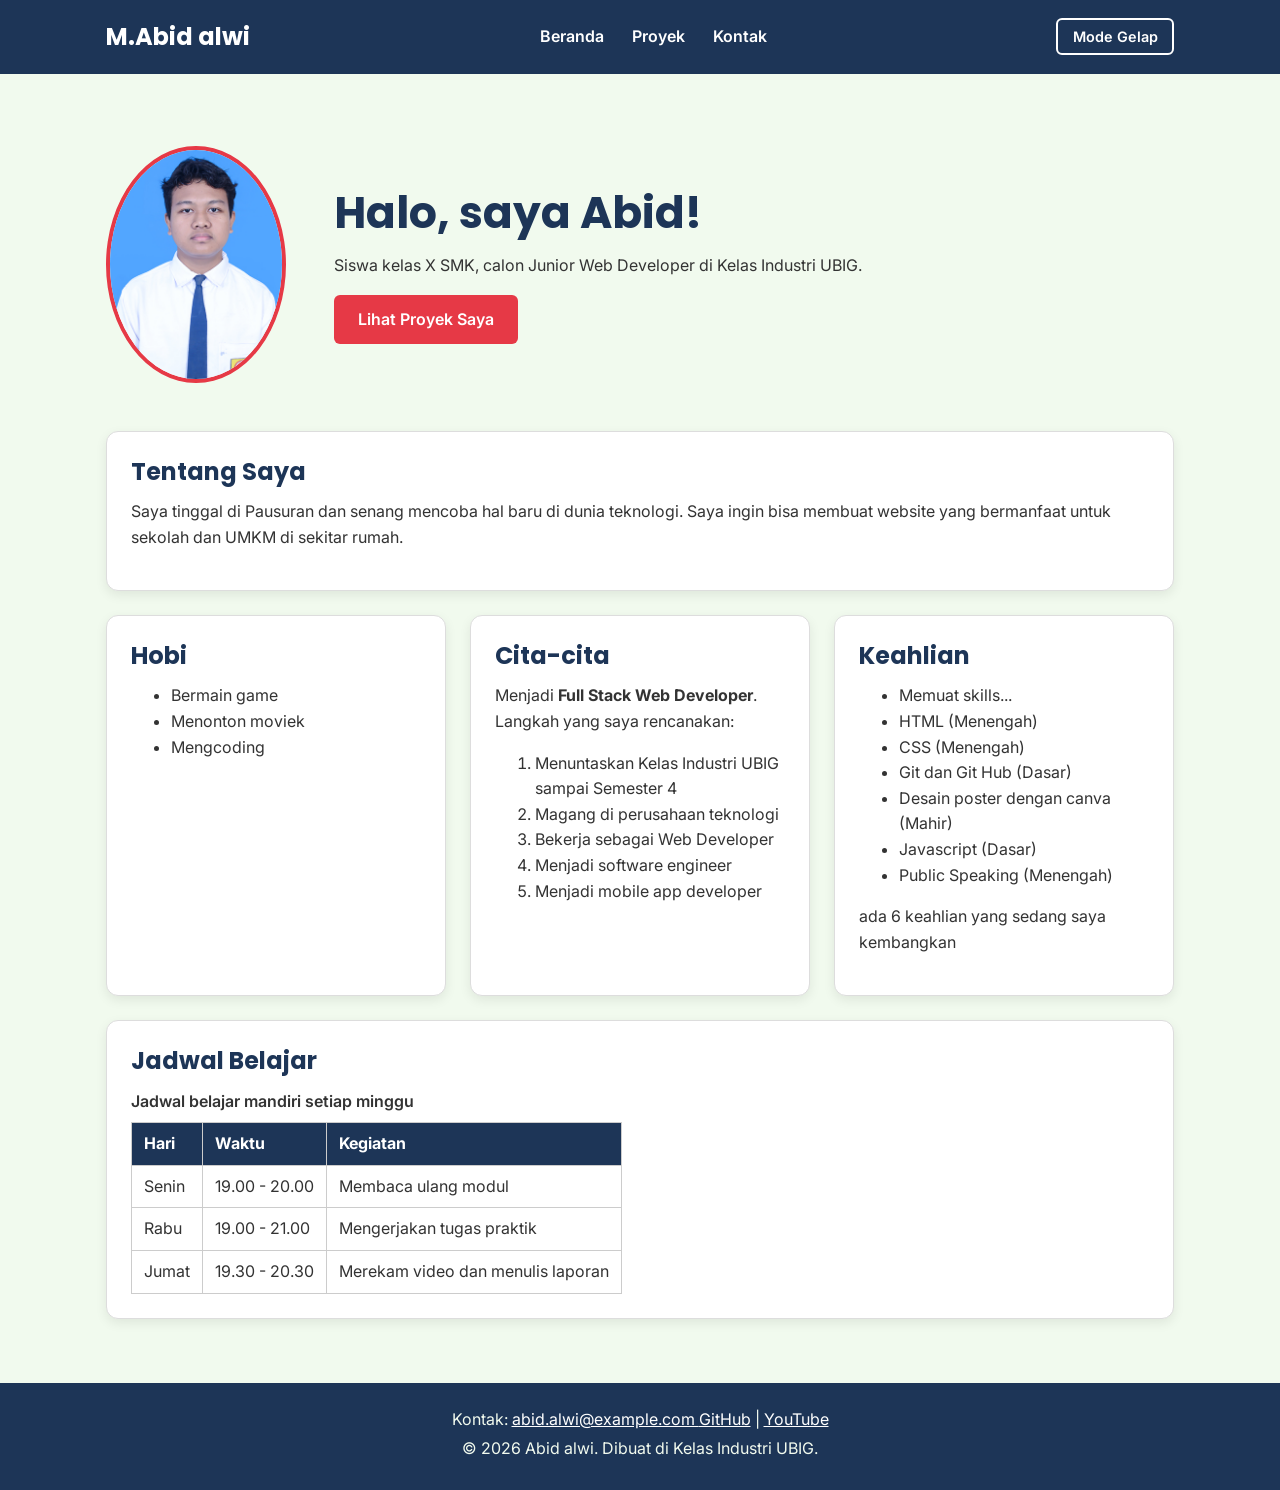
<file: index.html>
<!DOCTYPE html>
<html lang="id">
<head>
  <meta charset="UTF-8">
  <meta name="viewport" content="width=device-width, initial-scale=1.0">
  <title>M.Abid alwi | Beranda</title>
  <link rel="preconnect" href="https://fonts.googleapis.com">
  <link rel="preconnect" href="https://fonts.gstatic.com" crossorigin>
  <link href="https://fonts.googleapis.com/css2?family=Inter:wght@400;600&family=Poppins:wght@600;700&display=swap" rel="stylesheet">
  <link rel="stylesheet" href="style.css">
  <script src="js/main.js" defer></script>
</head>
<body>
  <header>
    <div class="container navbar">
      <h1>M.Abid alwi</h1>
      <nav class="menu-laptop">
        <ul>
          <li><a href="index.html">Beranda</a></li>
          <li><a href="proyek.html">Proyek</a></li>
          <li><a href="kontak.html">Kontak</a></li>
        </ul>
      </nav>
      <button id="tombol-tema" type="button" class="tombol-tema">Mode Gelap</button>
      <!-- Tantangan: menu ponsel yang bisa dibuka-tutup -->
      <details class="menu-ponsel">
        <summary>Menu</summary>
        <nav>
          <ul>
            <li><a href="index.html">Beranda</a></li>
            <li><a href="proyek.html">Proyek</a></li>
            <li><a href="kontak.html">Kontak</a></li>
          </ul>
        </nav>
      </details>
    </div>
  </header>

  <main>
    <div class="container">
      <section class="hero">
        <img src="abid.jpeg" alt="Foto profil Andi Pratama" width="180">
        <div>
          <h2>Halo, saya Abid!</h2>
          <p>Siswa kelas X SMK, calon Junior Web Developer di Kelas Industri UBIG.</p>
          <a href="proyek.html" class="tombol">Lihat Proyek Saya</a>
        </div>
      </section>

      <section class="kartu">
        <h2>Tentang Saya</h2>
        <p>Saya tinggal di Pausuran dan senang mencoba hal baru di dunia teknologi. Saya ingin bisa membuat website yang bermanfaat untuk sekolah dan UMKM di sekitar rumah.</p>
      </section>

      <div class="daftar-kartu">
        <section class="kartu">
          <h2>Hobi</h2>
          <ul>
            <li>Bermain game</li>
            <li>Menonton moviek</li>
            <li>Mengcoding</li>
          </ul>
        </section>

        <section class="kartu">
          <h2>Cita-cita</h2>
          <p>Menjadi <strong>Full Stack Web Developer</strong>. Langkah yang saya rencanakan:</p>
          <ol>
            <li>Menuntaskan Kelas Industri UBIG sampai Semester 4</li>
            <li>Magang di perusahaan teknologi</li>
            <li>Bekerja sebagai Web Developer</li>
            <li>Menjadi software engineer</li>
            <li>Menjadi mobile app developer</li>
          </ol>
        </section>

        <section class="kartu">
          <h2>Keahlian</h2>
          <ul id="daftar-skill"></ul>
          <p id="jumlah-skill"></p>
        </section>
      </div>   

      <section class="kartu">
        <h2>Jadwal Belajar</h2>
        <table>
          <caption>Jadwal belajar mandiri setiap minggu</caption>
          <thead>
            <tr>
              <th>Hari</th>
              <th>Waktu</th>
              <th>Kegiatan</th>
            </tr>
          </thead>
          <tbody>
            <tr>
              <td>Senin</td>
              <td>19.00 - 20.00</td>
              <td>Membaca ulang modul</td>
            </tr>
            <tr>
              <td>Rabu</td>
              <td>19.00 - 21.00</td>
              <td>Mengerjakan tugas praktik</td>
            </tr>
            <tr>
              <td>Jumat</td>
              <td>19.30 - 20.30</td>
              <td>Merekam video dan menulis laporan</td>
            </tr>
          </tbody>
        </table>
      </section>
    </div>
  </main>

  <footer>
    <p>Kontak: <a href="mailto:alwimuhammadabid@gmail.com">abid.alwi@example.com
      <a href="https://github.com/" target="_blank">GitHub</a> |
      <a href="https://www.youtube.com/" target="_blank">YouTube</a></p>
    <p>&copy; 2026 Abid alwi. Dibuat di Kelas Industri UBIG.</p>
  </footer>
  <script src="js/logika.js" defer></script>
  <script src="js/latihan.js" defer></script>
</body>
</html>
</file>
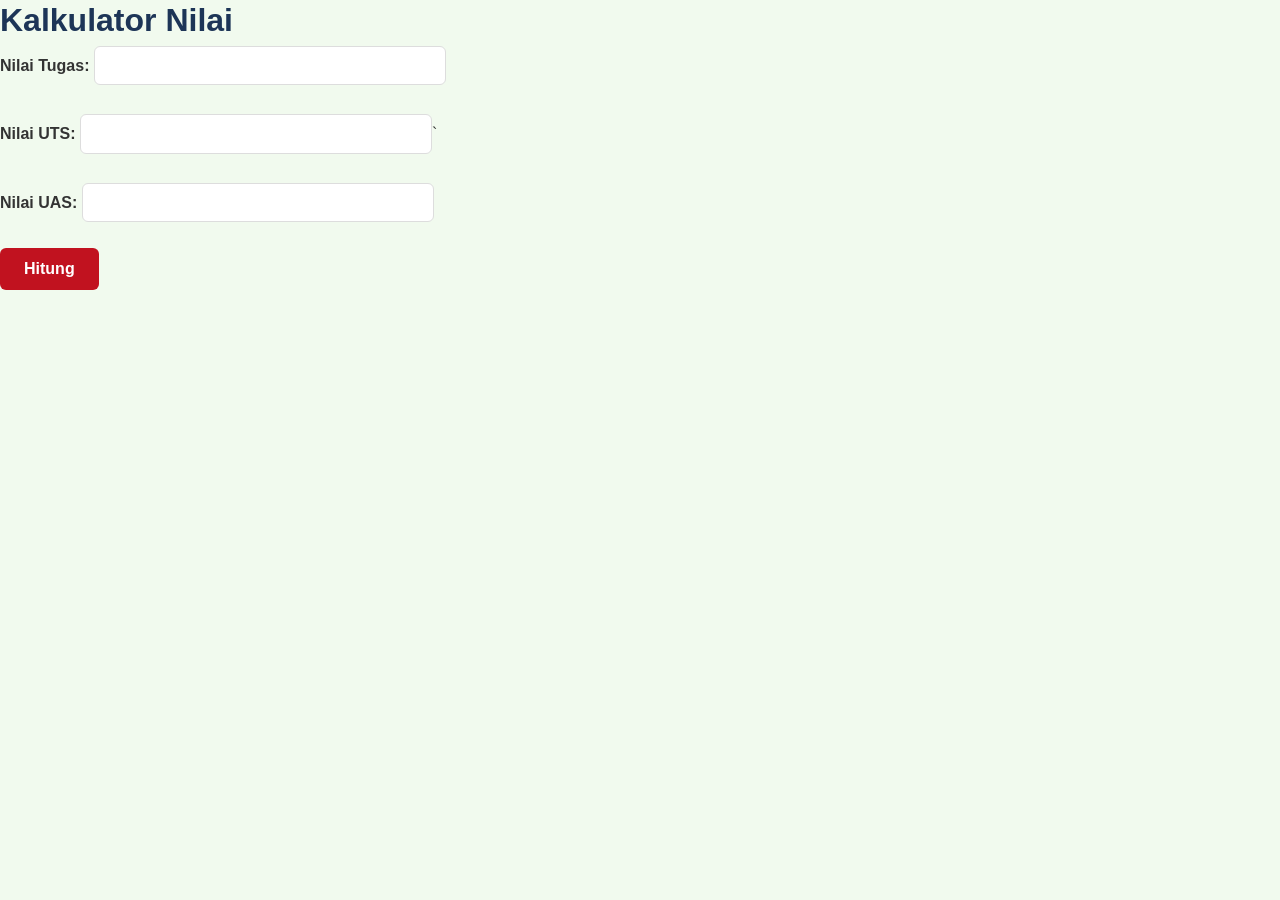
<file: kalkulator.html>
<!DOCTYPE html>
<html lang="id">
<head>
    <meta charset="UTF-8">
    <meta name="viewport" content="width=device-width, initial-scale=1.0">
    <link rel="stylesheet" href="style.css">
    <title>Kalkulator Nilai</title>
</head>
<body>
    <h1>Kalkulator Nilai</h1>

    <label for="tugas">Nilai Tugas:</label>
    <input type="number" id="tugas">

    <br><br>

    <label for="uts">Nilai UTS:</label>
    <input type="number" id="uts">`

    <br><br>

    <label for="uas">Nilai UAS:</label>
    <input type="number" id="uas">

    <br><br>

    <button id="btnHitung">Hitung</button>

    <P id="hasil"></P>

    <script src="js/kalkulator.js" defer></script>
</body>
</html>
</file>
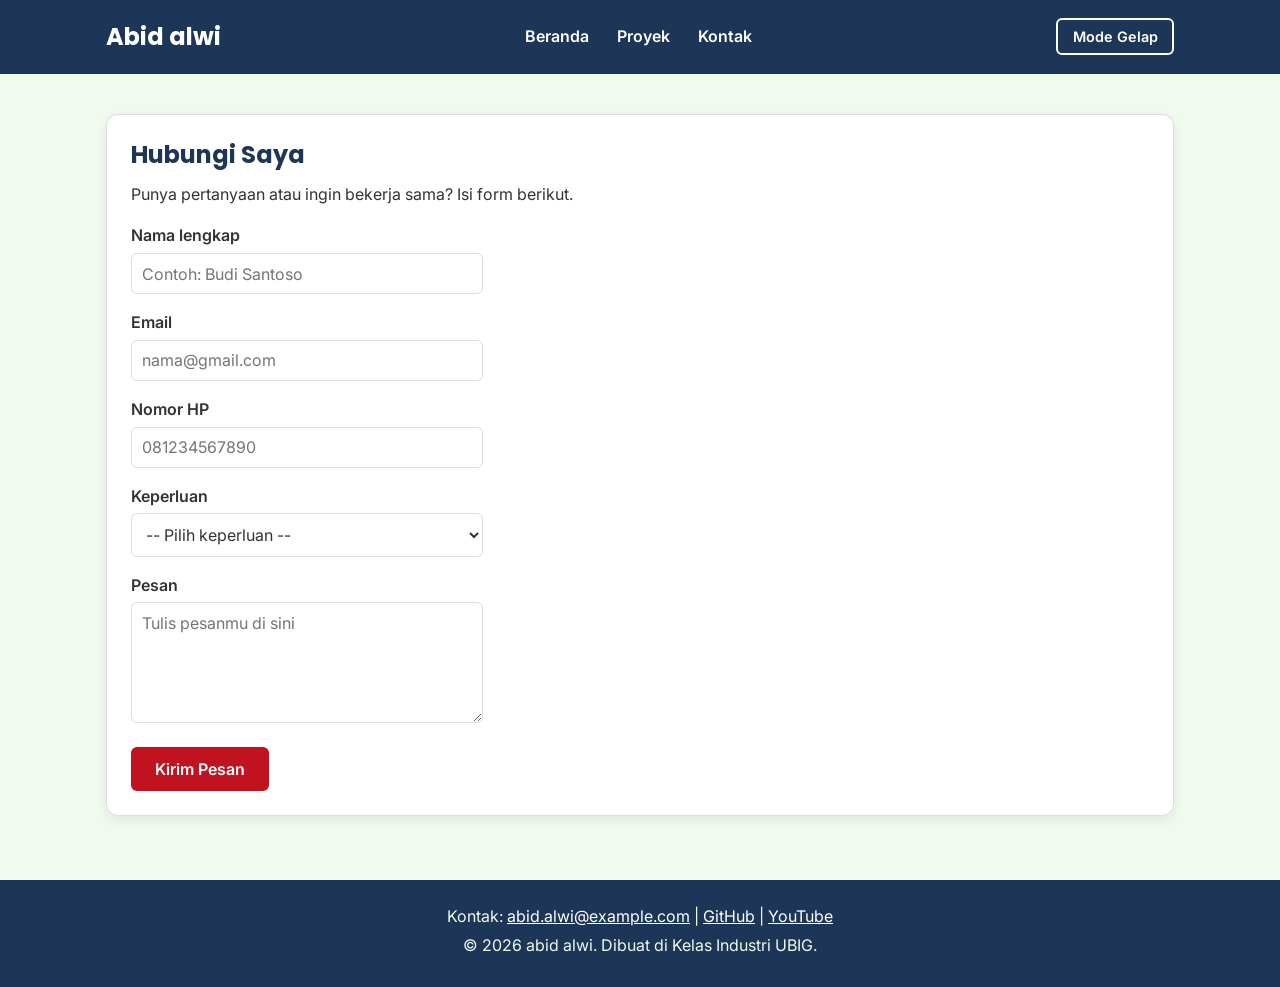
<file: kontak.html>
<!DOCTYPE html>
<html lang="id">
<head>
  <meta charset="UTF-8">
  <meta name="viewport" content="width=device-width, initial-scale=1.0">
  <title>M.Abid alwi | Kontak</title>
  <link rel="preconnect" href="https://fonts.googleapis.com">
  <link rel="preconnect" href="https://fonts.gstatic.com" crossorigin>
  <link href="https://fonts.googleapis.com/css2?family=Inter:wght@400;600&family=Poppins:wght@600;700&display=swap" rel="stylesheet">
  <link rel="stylesheet" href="style.css">
  <script src="js/main.js" defer></script>
</head>
<body>
  <header>
    <div class="container navbar">
      <h1>Abid alwi</h1>
      <nav class="menu-laptop">
        <ul>
          <li><a href="index.html">Beranda</a></li>
          <li><a href="proyek.html">Proyek</a></li>
          <li><a href="kontak.html">Kontak</a></li>
        </ul>
      </nav>
      <button id="tombol-tema" type="button" class="tombol-tema">Mode Gelap</button>
      <!-- Tantangan: menu ponsel yang bisa dibuka-tutup -->
      <details class="menu-ponsel">
        <summary>Menu</summary>
        <nav>
          <ul>
            <li><a href="index.html">Beranda</a></li>
            <li><a href="proyek.html">Proyek</a></li>
            <li><a href="kontak.html">Kontak</a></li>
          </ul>
        </nav>
      </details>
    </div>
  </header>

  <main>
    <div class="container">
      <section class="kartu">
        <h2>Hubungi Saya</h2>
        <p>Punya pertanyaan atau ingin bekerja sama? Isi form berikut.</p>

        <form>
          <p>
            <label for="nama">Nama lengkap</label><br>
            <input type="text" id="nama" name="nama" placeholder="Contoh: Budi Santoso" required>
          </p>
          <p>
            <label for="email">Email</label><br>
            <input type="email" id="email" name="email" placeholder="nama@gmail.com" required>
          </p>
          <p>
            <label for="hp">Nomor HP</label><br>
            <input type="tel" id="hp" name="hp" placeholder="081234567890" required>
          </p>
          <p>
            <label for="keperluan">Keperluan</label><br>
            <select id="keperluan" name="keperluan" required>
              <option value="">-- Pilih keperluan --</option>
              <option value="bertanya">Bertanya</option>
              <option value="kerja-sama">Kerja sama proyek</option>
              <option value="lainnya">Lainnya</option>
            </select>
          </p>
          <p>
            <label for="pesan">Pesan</label><br>
            <textarea id="pesan" name="pesan" rows="5" cols="40" placeholder="Tulis pesanmu di sini" required></textarea>
          </p>
          <button type="submit">Kirim Pesan</button>
        </form>
      </section>
    </div>
  </main>

  <footer>
    <p>Kontak: <a href="mailto:alwimuhammadabid@gmai.com">abid.alwi@example.com</a> |
      <a href="https://github.com/" target="_blank">GitHub</a> |
      <a href="https://www.youtube.com/" target="_blank">YouTube</a></p>
    <p>&copy; 2026 abid alwi. Dibuat di Kelas Industri UBIG.</p>
  </footer>
</body>
</html>
</file>
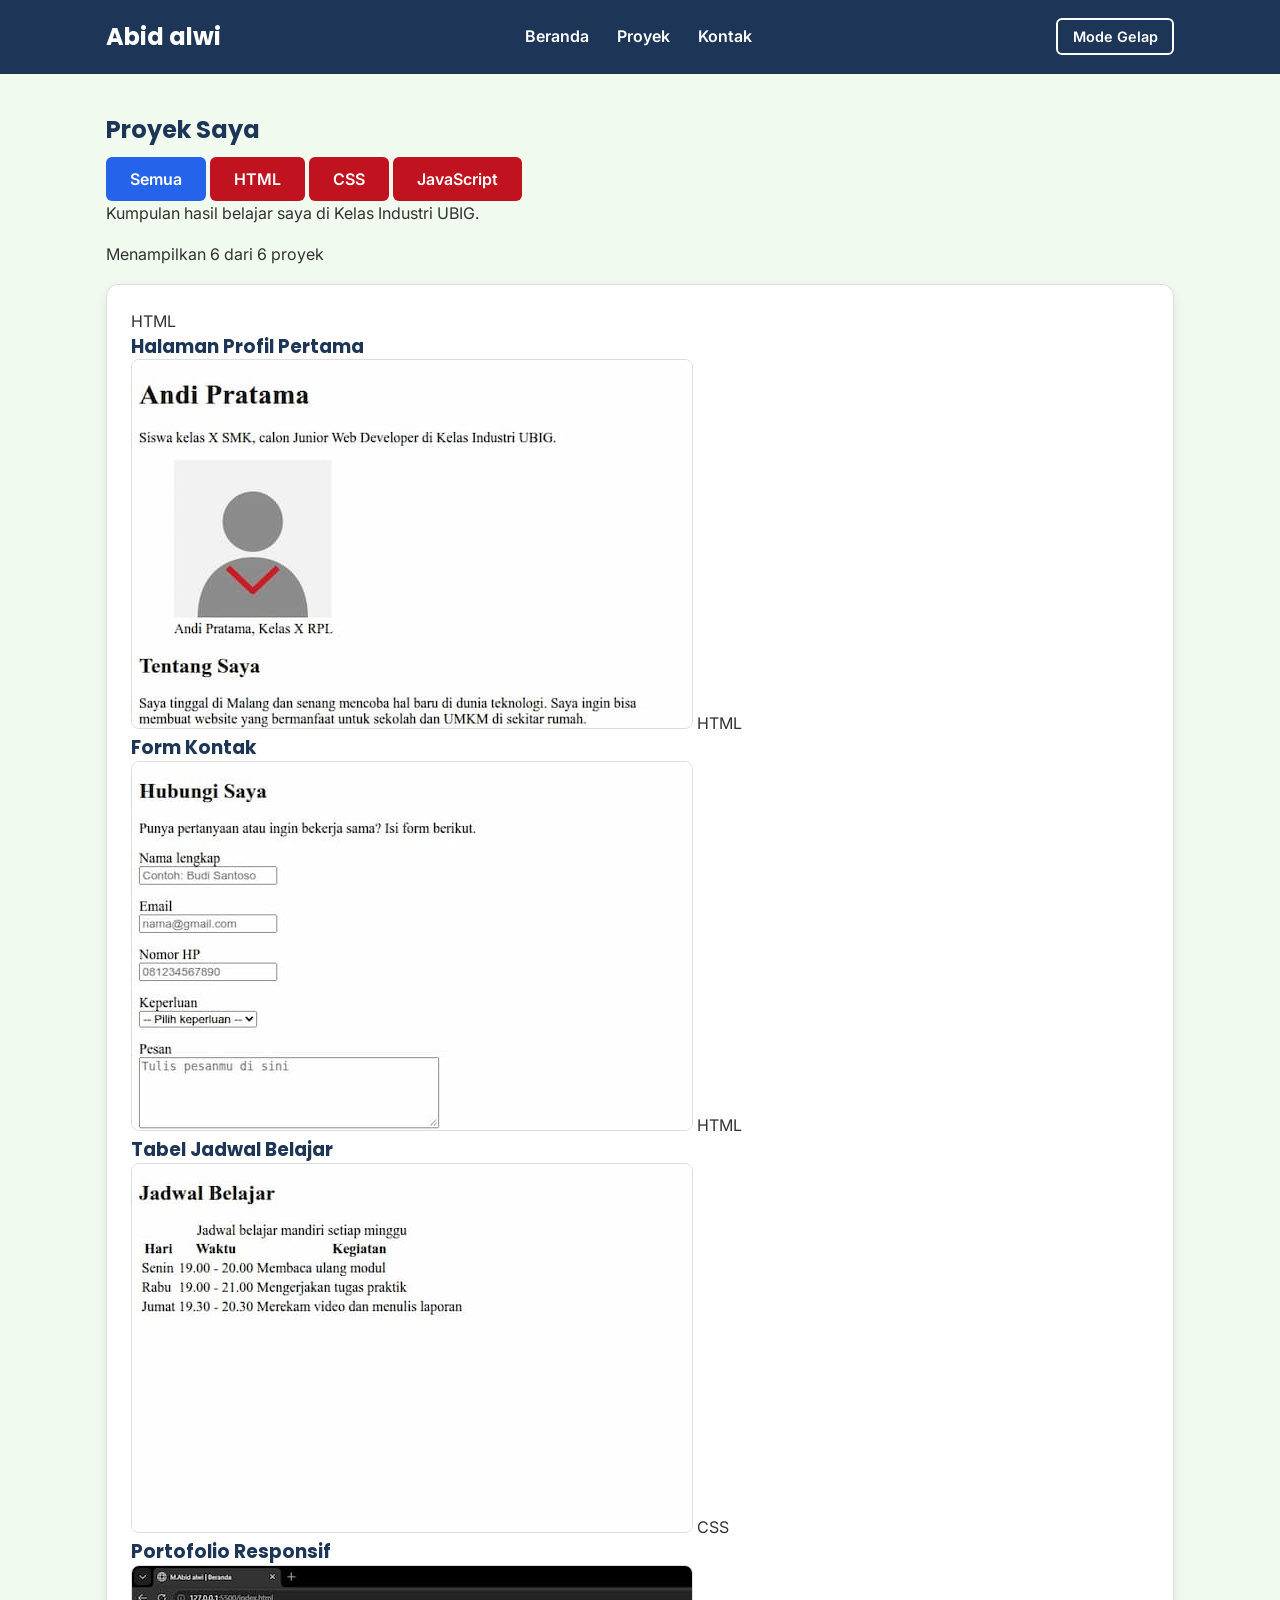
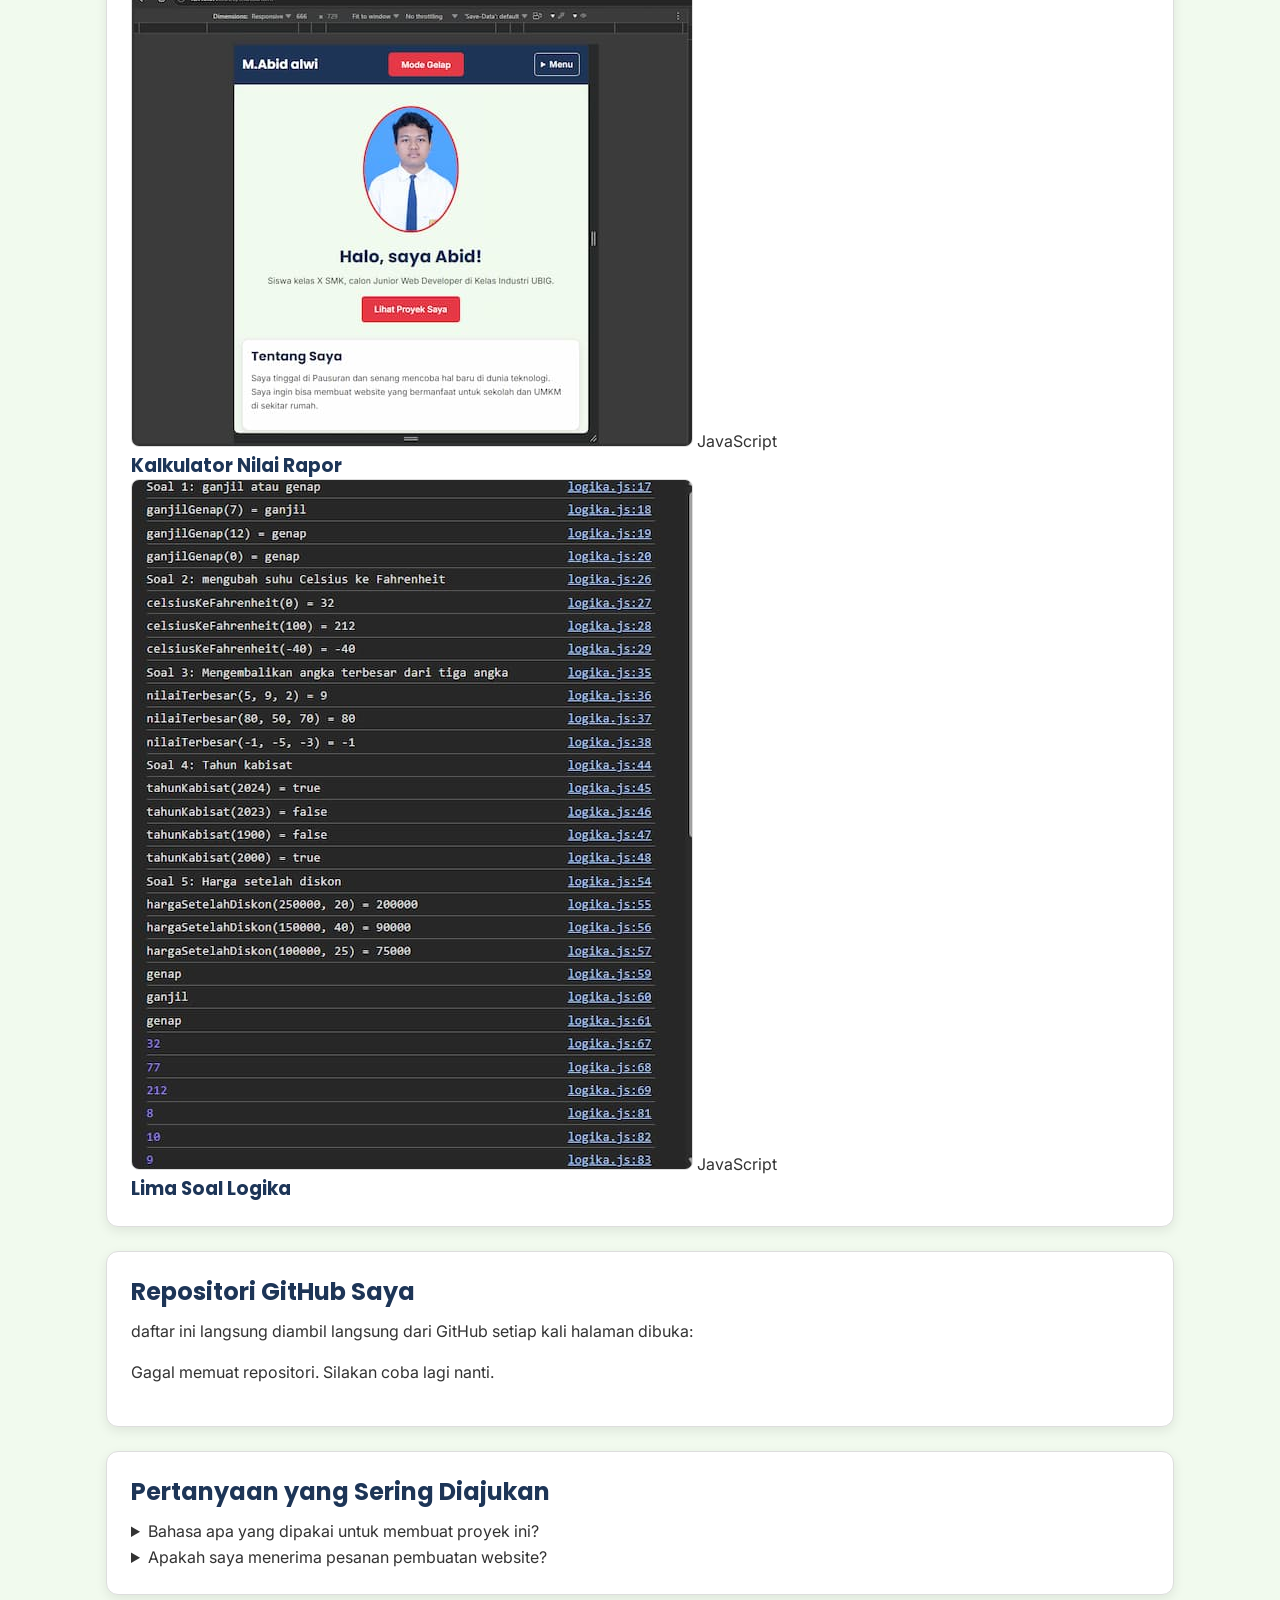
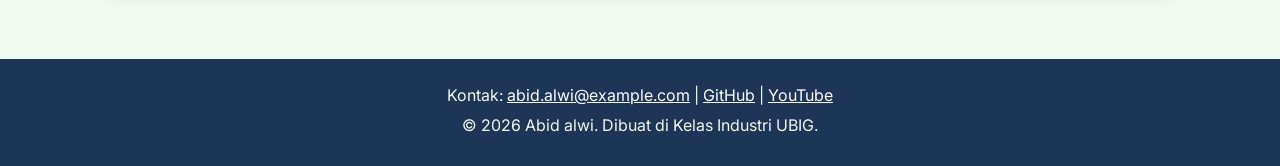
<file: proyek.html>
<!DOCTYPE html>
<html lang="id">
<head>
  <meta charset="UTF-8">
  <meta name="viewport" content="width=device-width, initial-scale=1.0">
  <title>Abid alwi | Proyek</title>
  <link rel="preconnect" href="https://fonts.googleapis.com">
  <link rel="preconnect" href="https://fonts.gstatic.com" crossorigin>
  <link href="https://fonts.googleapis.com/css2?family=Inter:wght@400;600&family=Poppins:wght@600;700&display=swap" rel="stylesheet">
  <link rel="stylesheet" href="style.css">
  <script src="js/main.js" defer></script>
</head>
<body>
  <header>
    <div class="container navbar">
      <h1>Abid alwi</h1>
      <nav class="menu-laptop">
        <ul>
          <li><a href="index.html">Beranda</a></li>
          <li><a href="proyek.html">Proyek</a></li>
          <li><a href="kontak.html">Kontak</a></li>
        </ul>
      </nav>
      <button id="tombol-tema" type="button" class="tombol-tema">Mode Gelap</button>
      <!-- Tantangan: menu ponsel yang bisa dibuka-tutup -->
      <details class="menu-ponsel">
        <summary>Menu</summary>
        <nav>
          <ul>
            <li><a href="index.html">Beranda</a></li>
            <li><a href="proyek.html">Proyek</a></li>
            <li><a href="kontak.html">Kontak</a></li>
          </ul>
        </nav>
      </details>
    </div>
  </header>

  <main>
    <div class="container">
      <section>
        <h2>Proyek Saya</h2>
        <div class="filter-proyek">
          <button id="filter-semua" class="tombol-filter aktif" data-kategori="all">Semua</button>
          <button id="filter-html" class="tombol-filter" data-kategori="HTML">HTML</button>
          <button id="filter-css" class="tombol-filter" data-kategori="CSS">CSS</button>
          <button id="filter-js" class="tombol-filter" data-kategori="JavaScript">JavaScript</button>
        </div>
        <p>Kumpulan hasil belajar saya di Kelas Industri UBIG.</p>

        <p id="jumlah-proyek"></p>
        <div class="daftar-kartu" id="daftar-proyek">
          <article class="kartu" data-kategori="HTML">
            <h3>Halaman Profil Pertama</h3>
            <img src="identitas.jpeg" alt="Tangkapan layar halaman profil Abid alwi" width="260" >
            <p>Halaman web pertama saya, berisi perkenalan, foto, hobi, cita-cita, keahlian, dan kontak. Dibuat dengan HTML dasar di Minggu 01.</p>
          </article>

          <article class="kartu" data-kategori="HTML">
            <h3>Form Kontak</h3>
            <img src="form kontak.jpeg" alt="Tangkapan layar form kontak berisi nama, email, nomor HP, keperluan, dan pesan" width="260>
            <p>Form untuk menghubungi saya. Setiap isian memiliki label dan wajib diisi, sehingga browser menolak form yang masih kosong.</p>
          </article>

          <article class="kartu" data-kategori="HTML">
            <h3>Tabel Jadwal Belajar</h3>
            <img src="jadwal belajar.jpeg" alt="Tangkapan layar tabel jadwal belajar mandiri" width="260">
            <p>Tabel berisi jadwal belajar mandiri saya setiap minggu, disusun dengan thead dan tbody.</p>
          </article>
        </div>
      </section>
      <section class="kartu">
    <h2>Repositori GitHub Saya</h2>
    <p>daftar ini langsung diambil langsung dari GitHub setiap kali halaman dibuka:</p>
    <P id="status-repo"></P>
    <ul id="daftar-repo"></ul>
    </section>

      <!-- FAQ dengan details dan summary -->
      <section class="kartu">
        <h2>Pertanyaan yang Sering Diajukan</h2>
        <details>
          <summary>Bahasa apa yang dipakai untuk membuat proyek ini?</summary>
          <p>Semua proyek di halaman ini dibuat dengan HTML. Tampilannya akan saya rapikan dengan CSS mulai Minggu 03.</p>
        </details>
        <details>
          <summary>Apakah saya menerima pesanan pembuatan website?</summary>
          <p>Belum, saya masih belajar. Namun kamu tetap boleh menghubungi saya melalui halaman Kontak.</p>
        </details>
      </section>
    </div>
  </main>
  <footer>
    <p>Kontak: <a href="mailto:alwimuhammadabid@gmai.com">abid.alwi@example.com</a> |
      <a href="https://github.com/" target="_blank">GitHub</a> |
      <a href="https://www.youtube.com/" target="_blank">YouTube</a></p>
    <p>&copy; 2026 Abid alwi. Dibuat di Kelas Industri UBIG.</p>
  </footer>
</body>
</html>
</file>
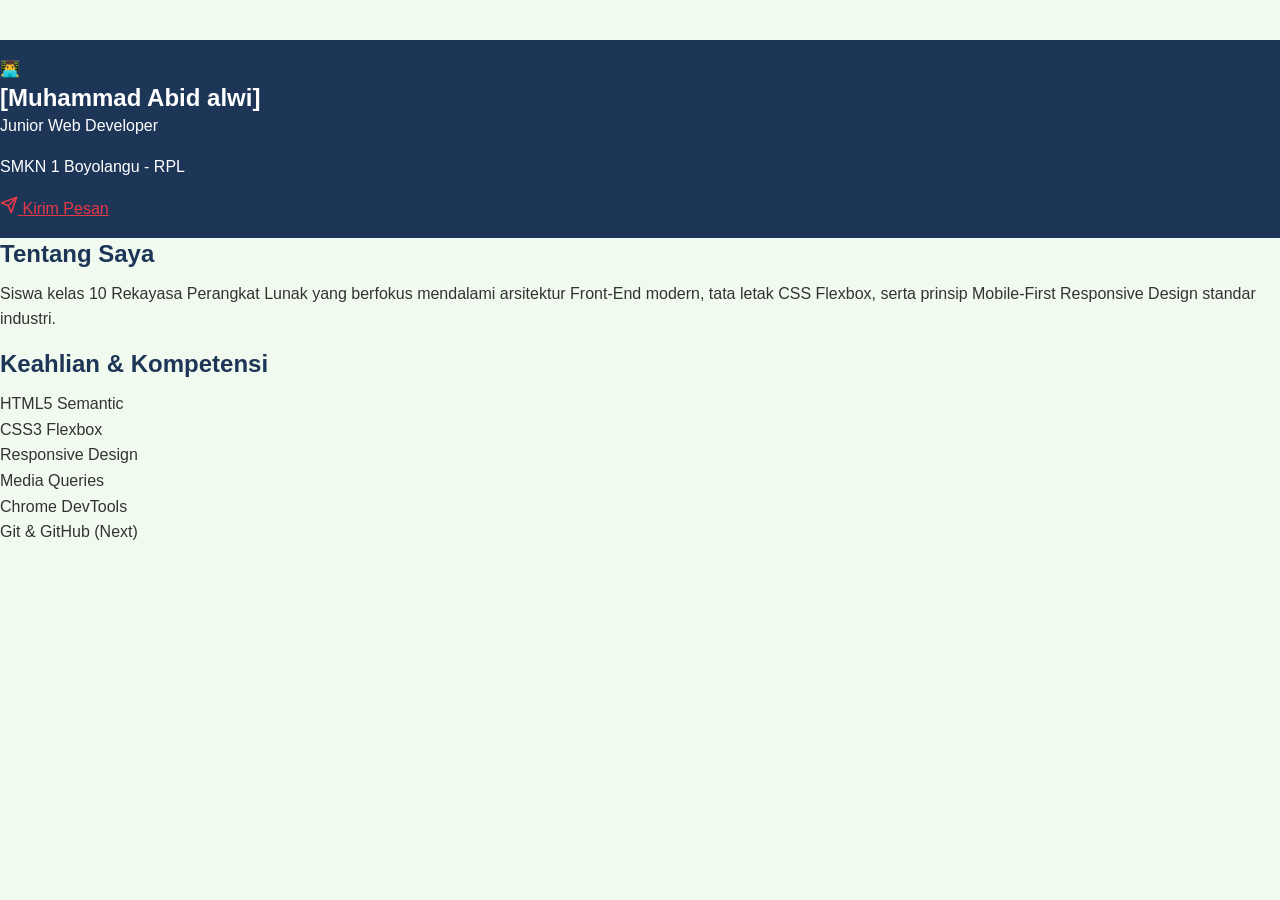
<file: strukturcinematic.html>
<!DOCTYPE html>
<html lang="id">

<head>
    <meta charset="UTF-8">
    <meta name="viewport" content="width=device-width, initial-scale=1.0">
    <title>Profil Digital Responsive - [Nama Siswa]</title>
    <link rel="stylesheet" href="strukturcinematic.css">
</head>

<body>
    <main class="page-wrapper"> 
        <article class="profile-card"> 
            <header class="card-aside">
                <div class="avatar-box"> <span class="avatar-icon"> 👨‍💻 </span> </div>
                <h1 class="student-name">[Muhammad Abid alwi]</h1>
                <p class="student-role">Junior Web Developer</p>
                <p class="student-school">SMKN 1 Boyolangu - RPL</p>
                <a href="https://mail.google.com/mail/?view=cm&fs=1&to=:alwimuhammadabid@gmail.com" class="btn-contact">
                    <svg class="icon-send" xmlns="http://www.w3.org/2000/svg" width="18" height="18" viewBox="0 0 24 24"
                        fill="none" stroke="currentColor" stroke-width="2.2" stroke-linecap="round"
                        stroke-linejoin="round">
                        <line x1="22" y1="2" x2="11" y2="13"></line>
                        <polygon points="22 2 15 22 11 13 2 9 22 2"></polygon>
                    </svg>
                    <span>Kirim Pesan</span>
                </a>
            </header> <!-- Kolom Kanan / Konten Detail -->
            <section class="card-content">
                <div class="bio-section">
                    <h2 class="section-heading">Tentang Saya</h2>
                    <p class="bio-text"> Siswa kelas 10 Rekayasa Perangkat Lunak yang berfokus mendalami arsitektur
                        Front-End modern, tata letak CSS Flexbox, serta prinsip Mobile-First Responsive Design standar
                        industri. </p>
                </div>
                <div class="skills-section">
                    <h2 class="section-heading">Keahlian & Kompetensi</h2>
                    <div class="skill-matrix">
                        <div class="skill-badge">HTML5 Semantic</div>
                        <div class="skill-badge">CSS3 Flexbox</div>
                        <div class="skill-badge">Responsive Design</div>
                        <div class="skill-badge">Media Queries</div>
                        <div class="skill-badge">Chrome DevTools</div>
                        <div class="skill-badge">Git & GitHub (Next)</div>
                    </div>
                </div>
            </section>
        </article>
    </main>

</body>

</html>
</file>
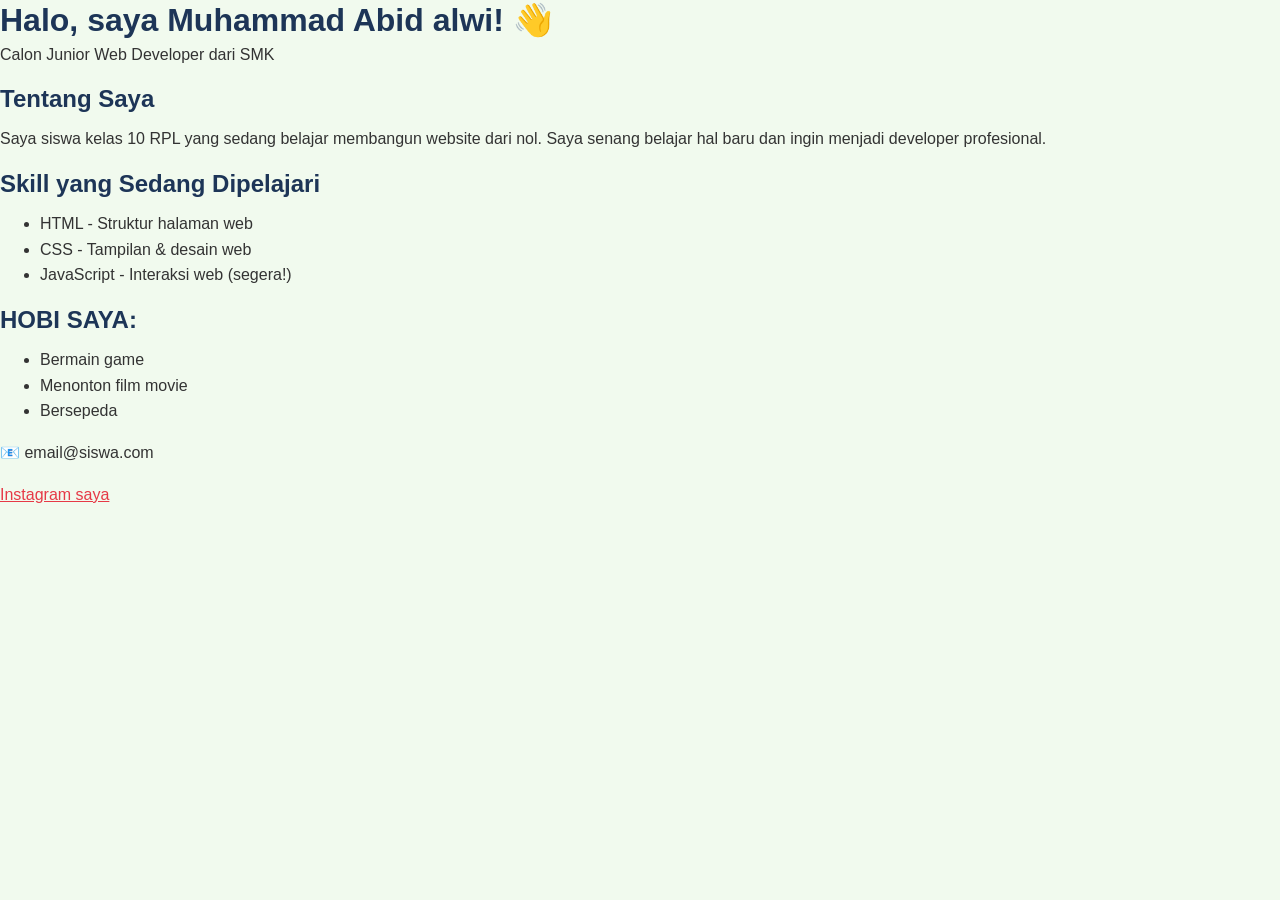
<file: tantanganindex.html>
<!DOCTYPE html>
<html lang="id">
<head>
    <meta charset="UTF-8">
    <meta name="viewport" content="width=device-width, initial-scale=1.0">
    <title>Profil - Abid alwi</title>
</head>
<body>

    <link rel="stylesheet" href="tantanganindex.css">
    <div class="kartu-profil">
            <h1>Halo, saya Muhammad Abid alwi! 👋 </h1>
                <p class="tagline">Calon Junior Web Developer dari SMK</p>


                <h2>Tentang Saya</h2>
                <p>Saya siswa kelas 10 RPL yang sedang belajar    membangun website dari nol. Saya senang belajar    hal baru dan ingin menjadi developer profesional.</p>


                <h2>Skill yang Sedang Dipelajari</h2>
                <ul>
                    <li>HTML - Struktur halaman web</li>
                    <li>CSS - Tampilan & desain web</li>
                    <li>JavaScript - Interaksi web (segera!)</li>
                </ul>

                <h2>HOBI SAYA:</h2>
                <ul>
                    <li>Bermain game</li>
                    <li>Menonton film movie</li>
                    <li>Bersepeda</li>
                </ul>

                 <p class="kontak"> 📧 email@siswa.com</p>
                 <a href="https://instagram.com/abidalwi">Instagram saya</a>

                    
    </div>
     
    
</body>
</html>
</file>
<file: style.css>
/* Gaya portofolio Andi Pratama
   Palet: #1D3557 (utama), #E63946 (aksen), #F1FAEE (latar)
   Huruf: Poppins (judul), Inter (isi)
   Tata letak: mobile first, titik ubah 768px (tablet) dan 1024px (laptop) */

/* 1. Reset */
:root {
  --warna-utama:#1d3557;
  --warna-judul:#1d3557;
  --warna-aksen:#C1121F;
  --warna-tautan:#C1121F;
  --warna-latar:#F1FAEE;
  --warna-teks:#333333;
  --warna-kartu:#FFFFFF;
  --warna-garis:#DDDDDD;
}
* {
  box-sizing: border-box;
  margin: 0;
}

img {
  max-width: 100%;
  height: auto;
}

/* 2. Dasar halaman: warna dan huruf */
body {
  font-family: "Inter", Arial, sans-serif;
  font-size: 1rem;
  line-height: 1.6;
  color: var(--warna-teks);
  background-color: var(--warna-latar);
}

h1, h2, h3 {
  font-family: "Poppins", Arial, sans-serif;
  color: var(--warna-judul);
  line-height: 1.3;
}

h2 {
  margin-bottom: 0.75rem;
}

p, ul, ol {
  margin-bottom: 1rem;
}

a {
  color: var(--warna-tautan);
}

/* 3. Wadah, header, dan menu */
.container {
  max-width: 1100px;
  margin: 0 auto;
  padding: 0 1rem;
}

header {
  background-color: var(--warna-utama);
  color: #FFFFFF;
  padding: 1rem 0;
}

header h1 {
  color: #FFFFFF;
  font-size: 1.5rem;
}

.navbar {
  display: flex;
  flex-wrap: wrap;
  justify-content: space-between;
  align-items: center;
  gap: 0.5rem;
}

nav ul {
  display: flex;
  gap: 0.25rem;
  padding: 0;
  margin: 0;
  list-style: none;
}

nav a {
  display: inline-block;
  padding: 0.5rem 0.75rem;
  border-radius: 6px;
  color: #FFFFFF;
  font-weight: 600;
  text-decoration: none;
}

/* Tantangan: menu ponsel buka-tutup dengan details */
.menu-laptop {
  display: none;
}

.menu-ponsel summary {
  padding: 0.5rem 0.75rem;
  border: 1px solid #FFFFFF;
  border-radius: 6px;
  font-weight: 600;
  cursor: pointer;
}

.menu-ponsel ul {
  flex-direction: column;
  margin-top: 0.5rem;
}

/* 4. Isi utama, hero, dan kartu */
main {
  padding: 1.5rem 0;
}

.hero {
  display: flex;
  flex-direction: column;
  align-items: center;
  gap: 1.5rem;
  padding: 1rem 0 2rem;
  text-align: center;
}

.hero img {
  border: 4px solid #E63946;
  border-radius: 50%;
}

.hero h2 {
  font-size: 2rem;
}

.tombol {
  display: inline-block;
  padding: 0.75rem 1.5rem;
  border-radius: 6px;
  background-color: #E63946;
  color: #FFFFFF;
  font-weight: 600;
  text-decoration: none;
}

.kartu {
  background-color: var(--warna-kartu);
  padding: 1rem;
  margin-bottom: 1.5rem;
  border: 1px solid var(--warna-garis);
  border-radius: 12px;
  box-shadow: 0 4px 12px rgba(0, 0, 0, 0.08);
}

.daftar-kartu { 
  display: flex;
  flex-wrap: wrap;
  gap: 1.5rem;
  margin-bottom: 1.5rem;
}

.daftar-kartu .kartu {
  flex: 1 1 280px;
  margin-bottom: 0;
}
#daftar-proyek {
  min-height: 30rem;
}

article img {
  border-radius: 8px;
  border: 1px solid var(--warna-garis);
}

/* 5. Tabel */
table {
  border-collapse: collapse;
}

caption {
  font-weight: 600;
  text-align: left;
  margin-bottom: 0.5rem;
}

th, td {
  border: 1px solid #CCCCCC;
  padding: 0.5rem 0.75rem;
  text-align: left;
}

th {
  background-color: #1D3557;
  color: #FFFFFF;
}

/* 6. Form */
label {
  font-weight: 600;
}

input, select, textarea {
  width: 100%;
  max-width: 22rem;
  padding: 0.6rem;
  margin-top: 0.25rem;
  border: 1px solid var(--warna-garis);
  border-radius: 6px;
  font-family: inherit;
  font-size: 1rem;
  background-color: var(--warna-kartu);
  color: var(--warna-teks);
}

button {
  padding: 0.75rem 1.5rem;
  border: none;
  border-radius: 6px;
  background-color: var(--warna-aksen);
  color: #FFFFFF;
  font-family: inherit;
  font-size: 1rem;
  font-weight: 600;
  cursor: pointer;
}

/* 7. Footer */
footer {
  background-color: var(--warna-utama);
  color: #F1FAEE;
  text-align: center;
  padding: 1.5rem;
}

footer p {
  margin-bottom: 0.25rem;
}

footer a {
  color: #FFFFFF;
}

/* 8. Tablet: lebar layar 768px ke atas */
@media (min-width: 768px) {
  .menu-laptop {
    display: block;
  }

  .menu-ponsel {
    display: none;
  }

  .hero {
    flex-direction: row;
    padding: 2rem 0 3rem;
    text-align: left;
  }

  .kartu {
    padding: 1.5rem;
  }
}

/* 9. Laptop: lebar layar 1024px ke atas */
@media (min-width: 1024px) {
  main {
    padding: 2.5rem 0;
  }

  .hero {
    gap: 3rem;
  }

  .hero h2 {
    font-size: 2.75rem;
  }
}
.tombol-tema {
  padding: 0.5rem 0.9rem;
  border: 2px solid white;
  color: white;
  background-color: transparent;
  font-size: 0.9rem;
}

.tombol-filter.aktif {
  background-color: #2563eb;
  color: white;
}
.gelap .tombol-filter.aktif {
  background-color: var(--warna-aksen);
  color: #1e293b;
}
body.gelap {
--warna-utama: #0b1526;
--warna-judul: #a8dadc;
--warna-tautan: #ff8a8a;
--warna-latar: #121a24;
--warna-teks: #e338ee;
--warna-kartu: #1c2836;
--warna-garis: #34465a;
}
</file>
<file: strukturcinematic.css>
/* Gaya portofolio Andi Pratama
   Palet: #1D3557 (utama), #E63946 (aksen), #F1FAEE (latar)
   Huruf: Poppins (judul), Inter (isi)
   Tata letak: mobile first, titik ubah 768px (tablet) dan 1024px (laptop) */

/* 1. Reset */
* {
  box-sizing: border-box;
  margin: 0;
}

img {
  max-width: 100%;
  height: auto;
}

/* 2. Dasar halaman: warna dan huruf */
body {
  font-family: "Inter", Arial, sans-serif;
  font-size: 1rem;
  line-height: 1.6;
  color: #333333;
  background-color: #F1FAEE;
}

h1, h2, h3 {
  font-family: "Poppins", Arial, sans-serif;
  color: #1D3557;
  line-height: 1.3;
}

h2 {
  margin-bottom: 0.75rem;
}

p, ul, ol {
  margin-bottom: 1rem;
}

a {
  color: #E63946;
}

/* 3. Wadah, header, dan menu */
.container {
  max-width: 1100px;
  margin: 0 auto;
  padding: 0 1rem;
}

header {
  background-color: #1D3557;
  color: #FFFFFF;
  padding: 1rem 0;
}

header h1 {
  color: #FFFFFF;
  font-size: 1.5rem;
}

.navbar {
  display: flex;
  flex-wrap: wrap;
  justify-content: space-between;
  align-items: center;
  gap: 0.5rem;
}

nav ul {
  display: flex;
  gap: 0.25rem;
  padding: 0;
  margin: 0;
  list-style: none;
}

nav a {
  display: inline-block;
  padding: 0.5rem 0.75rem;
  border-radius: 6px;
  color: #FFFFFF;
  font-weight: 600;
  text-decoration: none;
}

/* Tantangan: menu ponsel buka-tutup dengan details */
.menu-laptop {
  display: none;
}

.menu-ponsel summary {
  padding: 0.5rem 0.75rem;
  border: 1px solid #FFFFFF;
  border-radius: 6px;
  font-weight: 600;
  cursor: pointer;
}

.menu-ponsel ul {
  flex-direction: column;
  margin-top: 0.5rem;
}

/* 4. Isi utama, hero, dan kartu */
main {
  padding: 1.5rem 0;
}

.hero {
  display: flex;
  flex-direction: column;
  align-items: center;
  gap: 1.5rem;
  padding: 1rem 0 2rem;
  text-align: center;
}

.hero img {
  border: 4px solid #E63946;
  border-radius: 50%;
}

.hero h2 {
  font-size: 2rem;
}

.tombol {
  display: inline-block;
  padding: 0.75rem 1.5rem;
  border-radius: 6px;
  background-color: #E63946;
  color: #FFFFFF;
  font-weight: 600;
  text-decoration: none;
}

.kartu {
  background-color: #FFFFFF;
  padding: 1rem;
  margin-bottom: 1.5rem;
  border: 1px solid #DDDDDD;
  border-radius: 12px;
  box-shadow: 0 4px 12px rgba(0, 0, 0, 0.08);
}

.daftar-kartu {
  display: flex;
  flex-wrap: wrap;
  gap: 1.5rem;
  margin-bottom: 1.5rem;
}

.daftar-kartu .kartu {
  flex: 1 1 280px;
  margin-bottom: 0;
}

article img {
  border-radius: 8px;
  border: 1px solid #DDDDDD;
}

/* 5. Tabel */
table {
  border-collapse: collapse;
}

caption {
  font-weight: 600;
  text-align: left;
  margin-bottom: 0.5rem;
}

th, td {
  border: 1px solid #CCCCCC;
  padding: 0.5rem 0.75rem;
  text-align: left;
}

th {
  background-color: #1D3557;
  color: #FFFFFF;
}

/* 6. Form */
label {
  font-weight: 600;
}

input, select, textarea {
  width: 100%;
  max-width: 22rem;
  padding: 0.6rem;
  margin-top: 0.25rem;
  border: 1px solid #CCCCCC;
  border-radius: 6px;
  font-family: inherit;
  font-size: 1rem;
}

button {
  padding: 0.75rem 1.5rem;
  border: none;
  border-radius: 6px;
  background-color: #E63946;
  color: #FFFFFF;
  font-family: inherit;
  font-size: 1rem;
  font-weight: 600;
  cursor: pointer;
}

/* 7. Footer */
footer {
  background-color: #1D3557;
  color: #F1FAEE;
  text-align: center;
  padding: 1.5rem;
}

footer p {
  margin-bottom: 0.25rem;
}

footer a {
  color: #FFFFFF;
}

/* 8. Tablet: lebar layar 768px ke atas */
@media (min-width: 768px) {
  .menu-laptop {
    display: block;
  }

  .menu-ponsel {
    display: none;
  }

  .hero {
    flex-direction: row;
    padding: 2rem 0 3rem;
    text-align: left;
  }

  .kartu {
    padding: 1.5rem;
  }
}

/* 9. Laptop: lebar layar 1024px ke atas */
@media (min-width: 1024px) {
  main {
    padding: 2.5rem 0;
  }

  .hero {
    gap: 3rem;
  }

  .hero h2 {
    font-size: 2.75rem;
  }
}
</file>
<file: tantanganindex.css>
/* Gaya portofolio Andi Pratama
   Palet: #1D3557 (utama), #E63946 (aksen), #F1FAEE (latar)
   Huruf: Poppins (judul), Inter (isi)
   Tata letak: mobile first, titik ubah 768px (tablet) dan 1024px (laptop) */

/* 1. Reset */
* {
  box-sizing: border-box;
  margin: 0;
}

img {
  max-width: 100%;
  height: auto;
}

/* 2. Dasar halaman: warna dan huruf */
body {
  font-family: "Inter", Arial, sans-serif;
  font-size: 1rem;
  line-height: 1.6;
  color: #333333;
  background-color: #F1FAEE;
}

h1, h2, h3 {
  font-family: "Poppins", Arial, sans-serif;
  color: #1D3557;
  line-height: 1.3;
}

h2 {
  margin-bottom: 0.75rem;
}

p, ul, ol {
  margin-bottom: 1rem;
}

a {
  color: #E63946;
}

/* 3. Wadah, header, dan menu */
.container {
  max-width: 1100px;
  margin: 0 auto;
  padding: 0 1rem;
}

header {
  background-color: #1D3557;
  color: #FFFFFF;
  padding: 1rem 0;
}

header h1 {
  color: #FFFFFF;
  font-size: 1.5rem;
}

.navbar {
  display: flex;
  flex-wrap: wrap;
  justify-content: space-between;
  align-items: center;
  gap: 0.5rem;
}

nav ul {
  display: flex;
  gap: 0.25rem;
  padding: 0;
  margin: 0;
  list-style: none;
}

nav a {
  display: inline-block;
  padding: 0.5rem 0.75rem;
  border-radius: 6px;
  color: #FFFFFF;
  font-weight: 600;
  text-decoration: none;
}

/* Tantangan: menu ponsel buka-tutup dengan details */
.menu-laptop {
  display: none;
}

.menu-ponsel summary {
  padding: 0.5rem 0.75rem;
  border: 1px solid #FFFFFF;
  border-radius: 6px;
  font-weight: 600;
  cursor: pointer;
}

.menu-ponsel ul {
  flex-direction: column;
  margin-top: 0.5rem;
}

/* 4. Isi utama, hero, dan kartu */
main {
  padding: 1.5rem 0;
}

.hero {
  display: flex;
  flex-direction: column;
  align-items: center;
  gap: 1.5rem;
  padding: 1rem 0 2rem;
  text-align: center;
}

.hero img {
  border: 4px solid #E63946;
  border-radius: 50%;
}

.hero h2 {
  font-size: 2rem;
}

.tombol {
  display: inline-block;
  padding: 0.75rem 1.5rem;
  border-radius: 6px;
  background-color: #E63946;
  color: #FFFFFF;
  font-weight: 600;
  text-decoration: none;
}

.kartu {
  background-color: #FFFFFF;
  padding: 1rem;
  margin-bottom: 1.5rem;
  border: 1px solid #DDDDDD;
  border-radius: 12px;
  box-shadow: 0 4px 12px rgba(0, 0, 0, 0.08);
}

.daftar-kartu {
  display: flex;
  flex-wrap: wrap;
  gap: 1.5rem;
  margin-bottom: 1.5rem;
}

.daftar-kartu .kartu {
  flex: 1 1 280px;
  margin-bottom: 0;
}

article img {
  border-radius: 8px;
  border: 1px solid #DDDDDD;
}

/* 5. Tabel */
table {
  border-collapse: collapse;
}

caption {
  font-weight: 600;
  text-align: left;
  margin-bottom: 0.5rem;
}

th, td {
  border: 1px solid #CCCCCC;
  padding: 0.5rem 0.75rem;
  text-align: left;
}

th {
  background-color: #1D3557;
  color: #FFFFFF;
}

/* 6. Form */
label {
  font-weight: 600;
}

input, select, textarea {
  width: 100%;
  max-width: 22rem;
  padding: 0.6rem;
  margin-top: 0.25rem;
  border: 1px solid #CCCCCC;
  border-radius: 6px;
  font-family: inherit;
  font-size: 1rem;
}

button {
  padding: 0.75rem 1.5rem;
  border: none;
  border-radius: 6px;
  background-color: #E63946;
  color: #FFFFFF;
  font-family: inherit;
  font-size: 1rem;
  font-weight: 600;
  cursor: pointer;
}

/* 7. Footer */
footer {
  background-color: #1D3557;
  color: #F1FAEE;
  text-align: center;
  padding: 1.5rem;
}

footer p {
  margin-bottom: 0.25rem;
}

footer a {
  color: #FFFFFF;
}

/* 8. Tablet: lebar layar 768px ke atas */
@media (min-width: 768px) {
  .menu-laptop {
    display: block;
  }

  .menu-ponsel {
    display: none;
  }

  .hero {
    flex-direction: row;
    padding: 2rem 0 3rem;
    text-align: left;
  }

  .kartu {
    padding: 1.5rem;
  }
}

/* 9. Laptop: lebar layar 1024px ke atas */
@media (min-width: 1024px) {
  main {
    padding: 2.5rem 0;
  }

  .hero {
    gap: 3rem;
  }

  .hero h2 {
    font-size: 2.75rem;
  }
}
</file>
